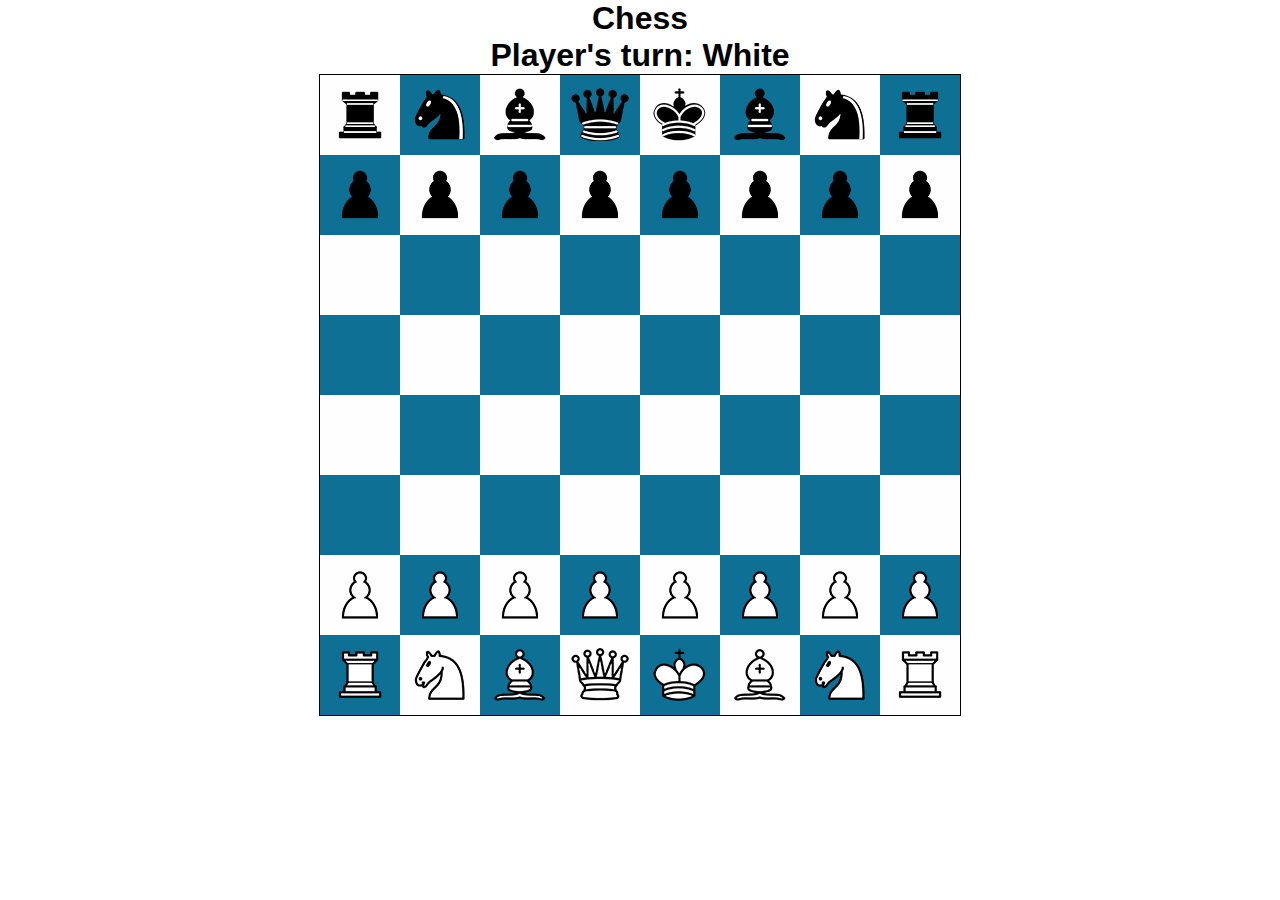
<file: index.html>
<!DOCTYPE html>
<html lang="en">
<head>
    <meta charset="UTF-8">
    <meta name="viewport" content="width=device-width, initial-scale=1.0">
    <title>Document</title>
    <link rel="stylesheet" href="./Chess2.css">
</head>
<body onload="setup();">

<h1 id="turnInfo"> Chess 
<p id="turnInfo">Player's turn: <b>White</b></p></h1>
<section id="board">
    <div class="overlay" id="promotionMessage">
        <div class="overlay-inner">
            <span class="overlay-title">Promotion!</span>
            <p class="overlay-text" id="alertText"></p>
            <ul id="promotionList" class="white">
                <li><a href="#" class="promotion-button queen" onclick="promote('queen',event);">queen</a></li>
                <li><a href="#" class="promotion-button castle" onclick="promote('castle',event);">castle</a></li>
                <li><a href="#" class="promotion-button bishop" onclick="promote('bishop',event);">bishop</a></li>
                <li><a href="#" class="promotion-button knight" onclick="promote('knight',event);">knight</a></li>
            </ul>
        </div>
    </div>
	<div class="overlay" id="errorMessage">
		<div class="overlay-inner">
			<span class="overlay-title">Error!</span>
			<p class="overlay-text" id="errorText"></p>
			<a href="#" class="overlay-button" onclick="closeError();">Close</a>
		</div>
	</div>
	<div class="overlay" id="endMessage">
		<div class="overlay-inner">
			<span class="overlay-title">Game Over!</span>
			<p class="overlay-text" id="endText"></p>
			<a href="#" class="overlay-button" onclick="newGame();">New Game</a>
		</div>
	</div>


    <!-- <div id="gameContainer">
        <div id="player1">
          <h2>Player 1</h2>
          <div id="time1">00:00</div>
        </div>
        
        <div id="player2">
          <h2>Player 2</h2>
          <div id="time2">00:00</div>
        </div>
      
        <button id="startBtn">Start Game</button>
      </div> -->
      
</section>

<script  src="./Chess3.js"></script>

</body>
</html>
</file>
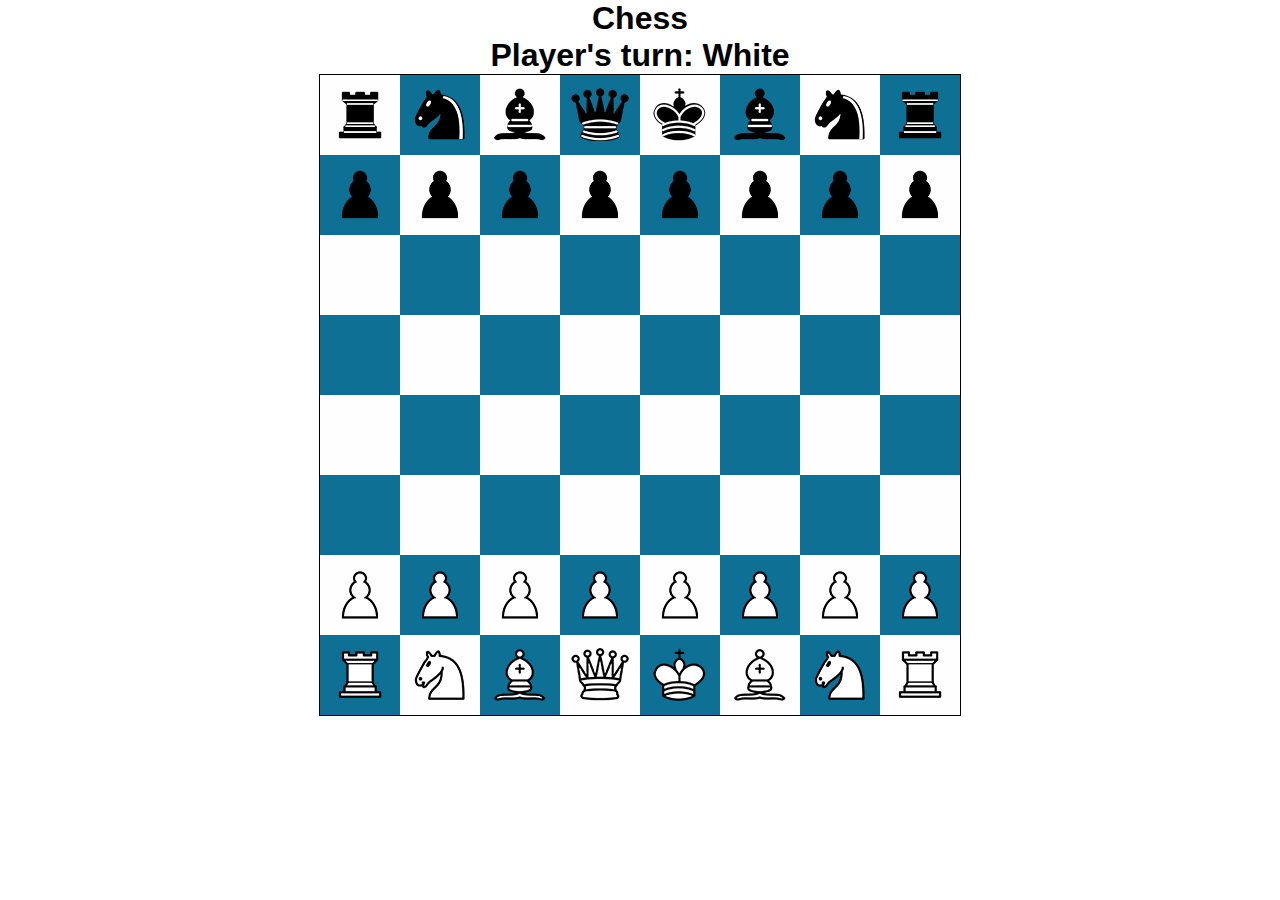
<file: Chess1.html>
<!DOCTYPE html>
<html lang="en">
<head>
    <meta charset="UTF-8">
    <meta name="viewport" content="width=device-width, initial-scale=1.0">
    <title>Document</title>
    <link rel="stylesheet" href="./Chess2.css">
</head>
<body onload="setup();">

<h1 id="turnInfo"> Chess 
<p id="turnInfo">Player's turn: <b>White</b></p></h1>
<section id="board">
    <div class="overlay" id="promotionMessage">
        <div class="overlay-inner">
            <span class="overlay-title">Promotion!</span>
            <p class="overlay-text" id="alertText"></p>
            <ul id="promotionList" class="white">
                <li><a href="#" class="promotion-button queen" onclick="promote('queen',event);">queen</a></li>
                <li><a href="#" class="promotion-button castle" onclick="promote('castle',event);">castle</a></li>
                <li><a href="#" class="promotion-button bishop" onclick="promote('bishop',event);">bishop</a></li>
                <li><a href="#" class="promotion-button knight" onclick="promote('knight',event);">knight</a></li>
            </ul>
        </div>
    </div>
	<div class="overlay" id="errorMessage">
		<div class="overlay-inner">
			<span class="overlay-title">Error!</span>
			<p class="overlay-text" id="errorText"></p>
			<a href="#" class="overlay-button" onclick="closeError();">Close</a>
		</div>
	</div>
	<div class="overlay" id="endMessage">
		<div class="overlay-inner">
			<span class="overlay-title">Game Over!</span>
			<p class="overlay-text" id="endText"></p>
			<a href="#" class="overlay-button" onclick="newGame();">New Game</a>
		</div>
	</div>


    <!-- <div id="gameContainer">
        <div id="player1">
          <h2>Player 1</h2>
          <div id="time1">00:00</div>
        </div>
        
        <div id="player2">
          <h2>Player 2</h2>
          <div id="time2">00:00</div>
        </div>
      
        <button id="startBtn">Start Game</button>
      </div> -->
      
</section>

<script  src="./Chess3.js"></script>

</body>
</html>
</file>
<file: Chess2.css>
html, body{
	font-family:Arial;
}

*{
	box-sizing: border-box;
    max-width: 800px;
    margin: auto;
}

#board{
	border: 1px solid #000;
	width:642px;
	height:642px;
	position:relative;
    
}

#turnInfo{
    text-align: center;
}

#board .square{
	background-image:url("./pieces.png");
	background-size:600% 200%;
	width:80px;
	height:80px;
	float:left;
	cursor:pointer;
	z-index:10;
	position:relative;
}

#board .square.empty{
	background-image:none;
}

#board .square.light{
	background-color:#fefefe;
}

#board .square.dark{
	background-color:#0f7096;
}

#board .square.selected{
	box-shadow: 0 0 2px #340101, 0 0 4px #460303 inset;
	z-index:20;
}

#board .square.black-king{
	background-position:0% 100%;
}

#board .square.black-queen{
	background-position:20% 100%;
}

#board .square.black-bishop{
	background-position:40% 100%;
}

#board .square.black-knight{
	background-position:60% 100%;
}

#board .square.black-castle{
	background-position:80% 100%;
}

#board .square.black-pawn{
	background-position:100% 100%;
}

#board .square.white-king{
	background-position:0% 0%;
}

#board .square.white-queen{
	background-position:20% 0%;
}

#board .square.white-bishop{
	background-position:40% 0%;
}

#board .square.white-knight{
	background-position:60% 0%;
}

#board .square.white-castle{
	background-position:80% 0%;
}

#board .square.white-pawn{
	background-position:100% 0%;
}

#board .overlay{
	background-color:rgba(0,0,0,0.6);
	position:absolute;
	height:100%;
	width:100%;
	z-index:0;
	opacity:0;
    -webkit-transition: all .3s ease-out;
    -moz-transition: all .3s ease-out;
    -ms-transition: all .3s ease-out;
    -o-transition: all .3s ease-out;
    transition: all .3s ease-out;
}

#board .overlay.show{
	opacity:1;
	z-index:100;
}

#board .overlay .overlay-inner{
	position:absolute;
	top:0;
	left:0;
	right:0;
	bottom:0;
	margin:auto;
	width:400px;
	height:190px;
	background:#fff;
	border-radius:15px;
	padding:15px;
	box-shadow:0 0 10px rgba(0,0,0,0.3);
	text-align:center;
}

#board .overlay .overlay-title{
	display:block;
	font-weight:bold;
	line-height:32px;
	font-size:20px;
}

#board .overlay .overlay-text{
	line-height:22px;
	font-size:16px;
}

#board .overlay .overlay-button{
	display:inline-block;
	line-height:34px;
	padding: 0 12px;
	color:#fff;
	background:#049eff;
	border-radius:5px;
	text-decoration:none;
	margin-top:10px;
}


#board #promotionList{
	margin:0;
	padding:20px 0;
	list-style-type:none;
	text-align:center;
}

#board #promotionList li{
	display:inline-block;
	padding:0 5px;
}

#board #promotionList li a{
	background-image:url("./pieces.png");
	background-size:600% 200%;
	width:60px;
	height:60px;
	display:block;
}

#board #promotionList.white li a.queen{
	background-position:20% 0%;
}

#board #promotionList.white li a.castle{
	background-position:80% 0%;
}

#board #promotionList.white li a.bishop{
	background-position:40% 0%;
}

#board #promotionList.white li a.knight{
	background-position:60% 0%;
}

#board #promotionList.black li a.queen{
	background-position:20% 100%;
}

#board #promotionList.black li a.castle{
	background-position:80% 100%;
}

#board #promotionList.black li a.bishop{
	background-position:40% 100%;
}

#board #promotionList.black li a.knight{
	background-position:60% 100%;
}.visually-hidden {
    position: absolute;
    width: 1px;
    height: 1px;
    margin: -1px;
    padding: 0;
    overflow: hidden;
    clip: rect(0, 0, 0, 0);
    border: 0;
}
.visually-hidden {
    position: absolute;
    width: 1px;
    height: 1px;
    margin: -1px;
    padding: 0;
    overflow: hidden;
    clip: rect(0, 0, 0, 0);
    border: 0;
}


#gameContainer {
    display: flex;
    justify-content: space-around;
    margin-top: 20px;
  }
  
  #player1, #player2 {
    text-align: center;
    font-size: 20px;
  }
  
  #time1, #time2 {
    font-size: 30px;
    margin-top: 20px;
    
  }
  
  button {
    display: block;
    margin: 20px auto;
    padding: 10px 20px;
    font-size: 16px;
    cursor: pointer;
  }
</file>
